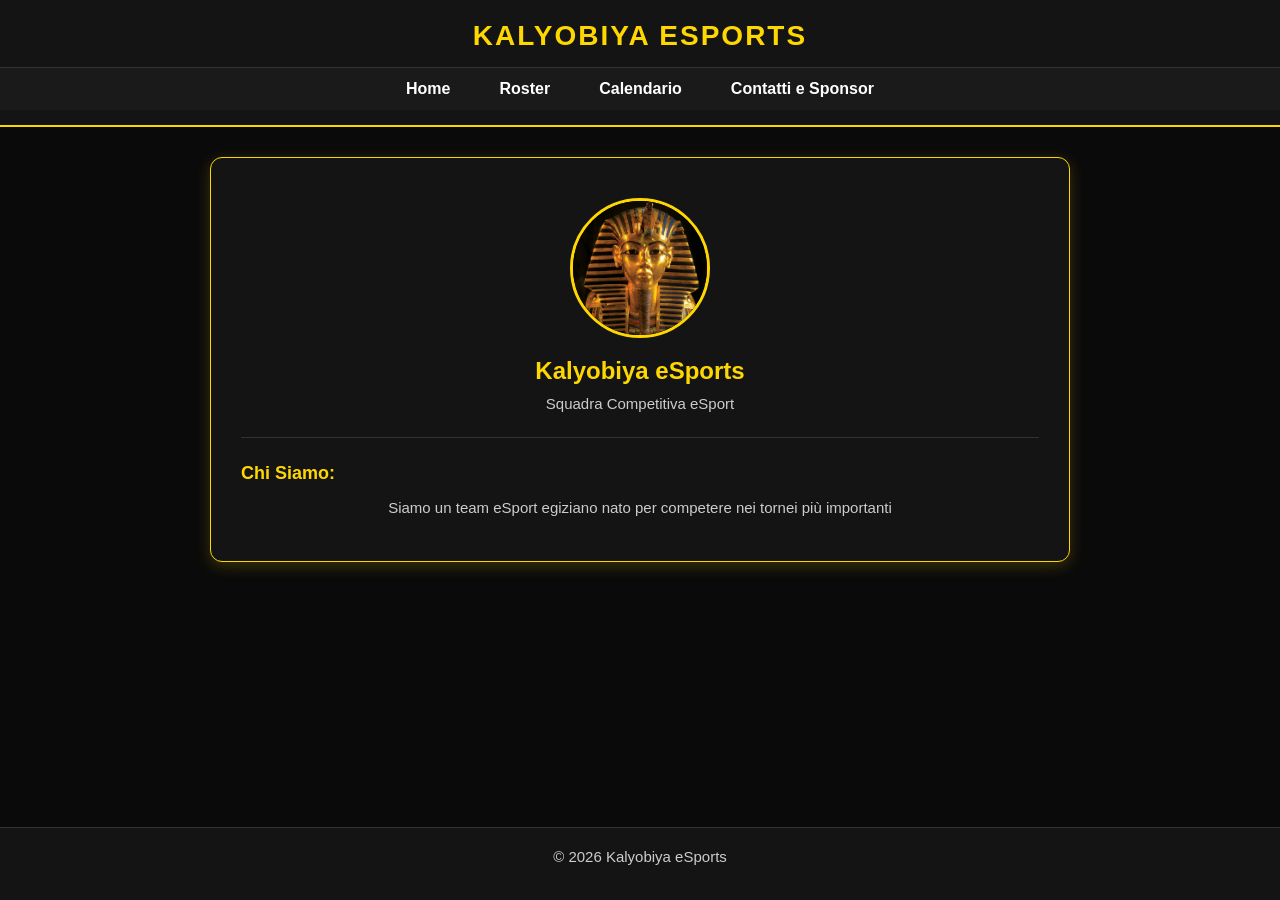
<file: index.html>
<!DOCTYPE html>
<html lang="it">
<head>
    <meta charset="UTF-8">
    <meta name="viewport" content="width=device-width, initial-scale=1.0">
    <title>Kalyobiya eSports - Home page</title>
    <link rel="stylesheet" href="css/style.css">
</head>
<body>
    <header>
        <h1>Kalyobiya eSports</h1>
        <nav>
            <ul>
                <li><a href="index.html">Home</a></li>
                <li><a href="roster.html">Roster</a></li>
                <li><a href="calendario.html">Calendario</a></li>
                <li><a href="contatti.html">Contatti e Sponsor</a></li>
            </ul>
        </nav>
    </header>

    <main>
        <section class="profile-card">
            <img src="img/01-king-tut.jpg" alt="logo Kalyobiya eSports" class="home-img">
            <h2>Kalyobiya eSports</h2>
            <p class="subtitle">Squadra Competitiva eSport</p> 
            <hr>
            <h4>Chi Siamo:</h4>
            <p class="subtitle">Siamo un team eSport egiziano nato per competere nei tornei più importanti</p>
        </section>
    </main>

    <footer>
        <p class="subtitle">&copy; 2026 Kalyobiya eSports</p>
    </footer>
</body>
</html>
</file>
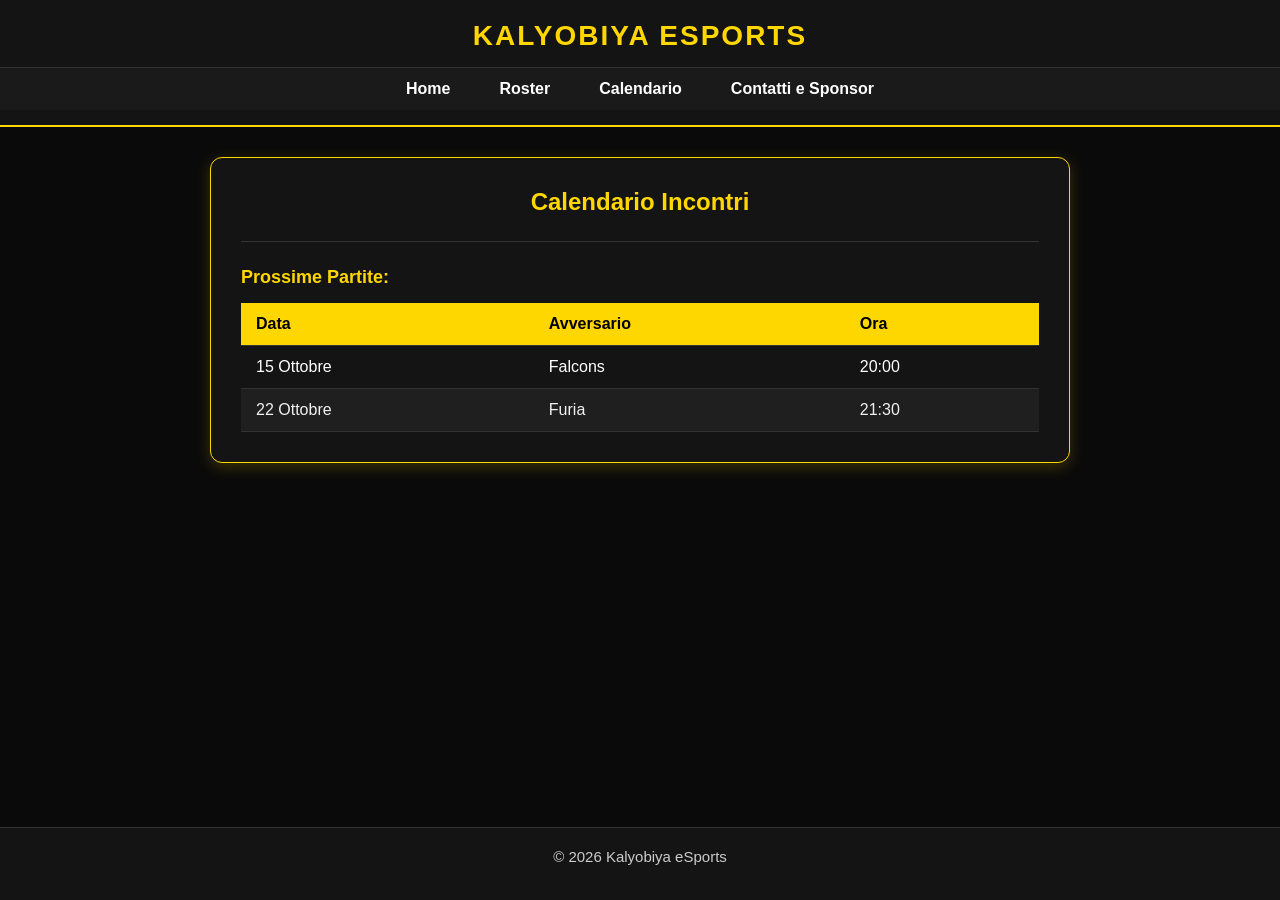
<file: calendario.html>
<!DOCTYPE html>
<html lang="it">
<head>
    <meta charset="UTF-8">
    <title>Kalyobiya eSports - Calendario</title>
    <link rel="stylesheet" href="css/style.css">
</head>
<body>
    <header>
        <h1>Kalyobiya eSports</h1>
        <nav>
            <ul>
                <li><a href="index.html">Home</a></li>
                <li><a href="roster.html">Roster</a></li>
                <li><a href="calendario.html">Calendario</a></li>
                <li><a href="contatti.html">Contatti e Sponsor</a></li>
            </ul>
        </nav>
    </header>

    <main>
        <section class="profile-card">
            <h2>Calendario Incontri</h2>
            <hr>
            <h4>Prossime Partite:</h4>
            <table>
                <thead>
                    <tr>
                        <th>Data</th>
                        <th>Avversario</th>
                        <th>Ora</th>
                    </tr>
                </thead>
                <tbody>
                    <tr>
                        <td>15 Ottobre</td>
                        <td>Falcons</td>
                        <td>20:00</td>
                    </tr>
                    <tr>
                        <td>22 Ottobre</td>
                        <td>Furia</td>
                        <td>21:30</td>
                    </tr>
                </tbody>
            </table>
        </section>
    </main>

    <footer>
        <p class="subtitle">&copy; 2026 Kalyobiya eSports</p>
    </footer>
</body>
</html>
</file>
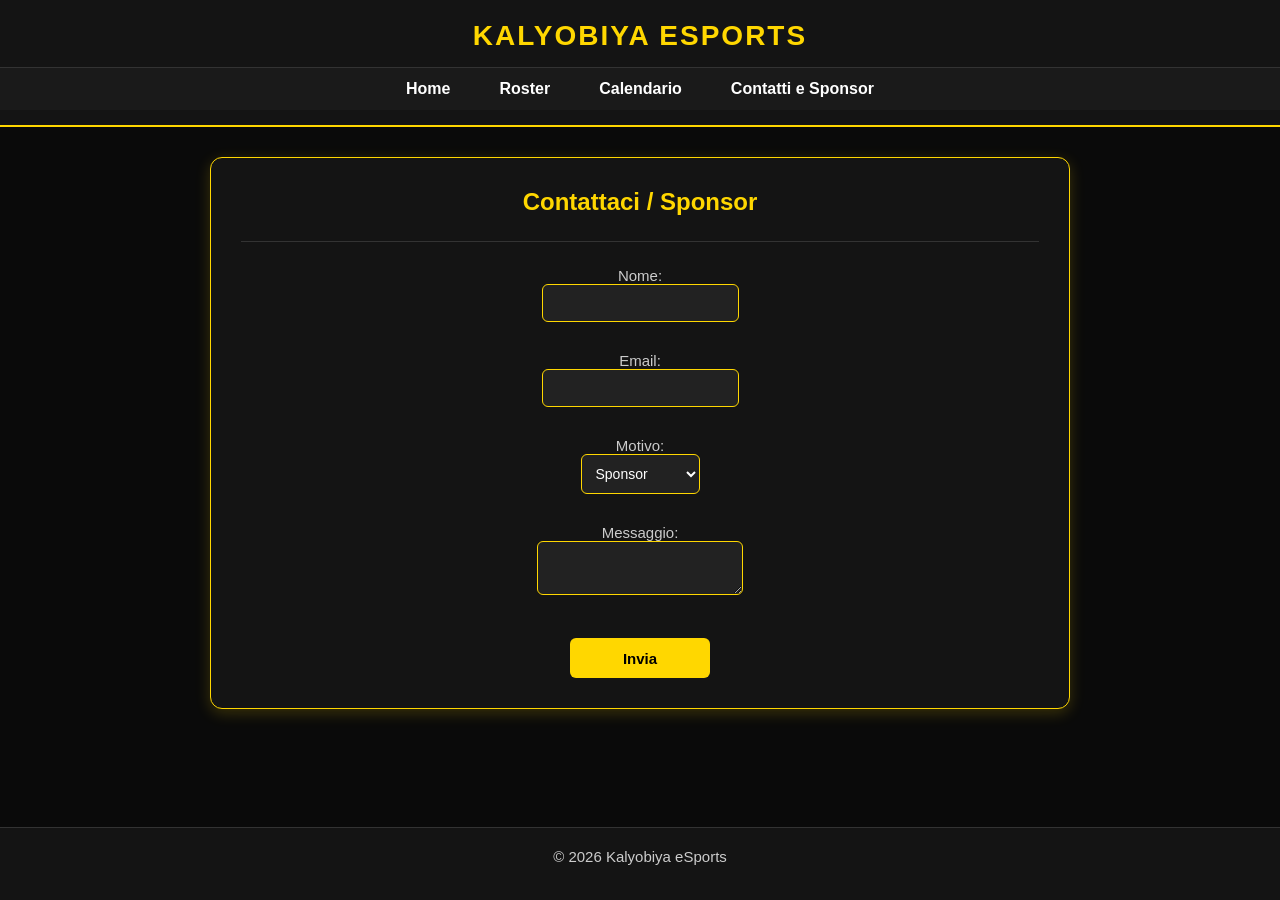
<file: contatti.html>
<!DOCTYPE html>
<html lang="it">
<head>
    <meta charset="UTF-8">
    <title>Kalyobiya eSports - Contatti</title>
    <link rel="stylesheet" href="css/style.css">
</head>
<body>
    <header>
        <h1>Kalyobiya eSports</h1>
        <nav>
            <ul>
                <li><a href="index.html">Home</a></li>
                <li><a href="roster.html">Roster</a></li>
                <li><a href="calendario.html">Calendario</a></li>
                <li><a href="contatti.html">Contatti e Sponsor</a></li>
            </ul>
        </nav>
    </header>

    <main>
        <section class="profile-card">
            <h2>Contattaci / Sponsor</h2>
            <hr>
            <form action="#" method="post">
                <p class="subtitle">
                    <label for="nome">Nome:</label><br>
                    <input type="text" id="nome" name="nome">
                </p>
                <p class="subtitle">
                    <label for="email">Email:</label><br>
                    <input type="email" id="email" name="email">
                </p>
                <p class="subtitle">
                    <label for="tipo">Motivo:</label><br>
                    <select id="tipo" name="tipo">
                        <option value="sponsor">Sponsor</option>
                        <option value="info">Informazioni</option>
                    </select>
                </p>
                <p class="subtitle">
                    <label for="messaggio">Messaggio:</label><br>
                    <textarea id="messaggio" name="messaggio"></textarea>
                </p>
                <button type="submit">Invia</button>
            </form>
        </section>
    </main>

    <footer>
        <p class="subtitle">&copy; 2026 Kalyobiya eSports</p>
    </footer>
</body>
</html>
</file>
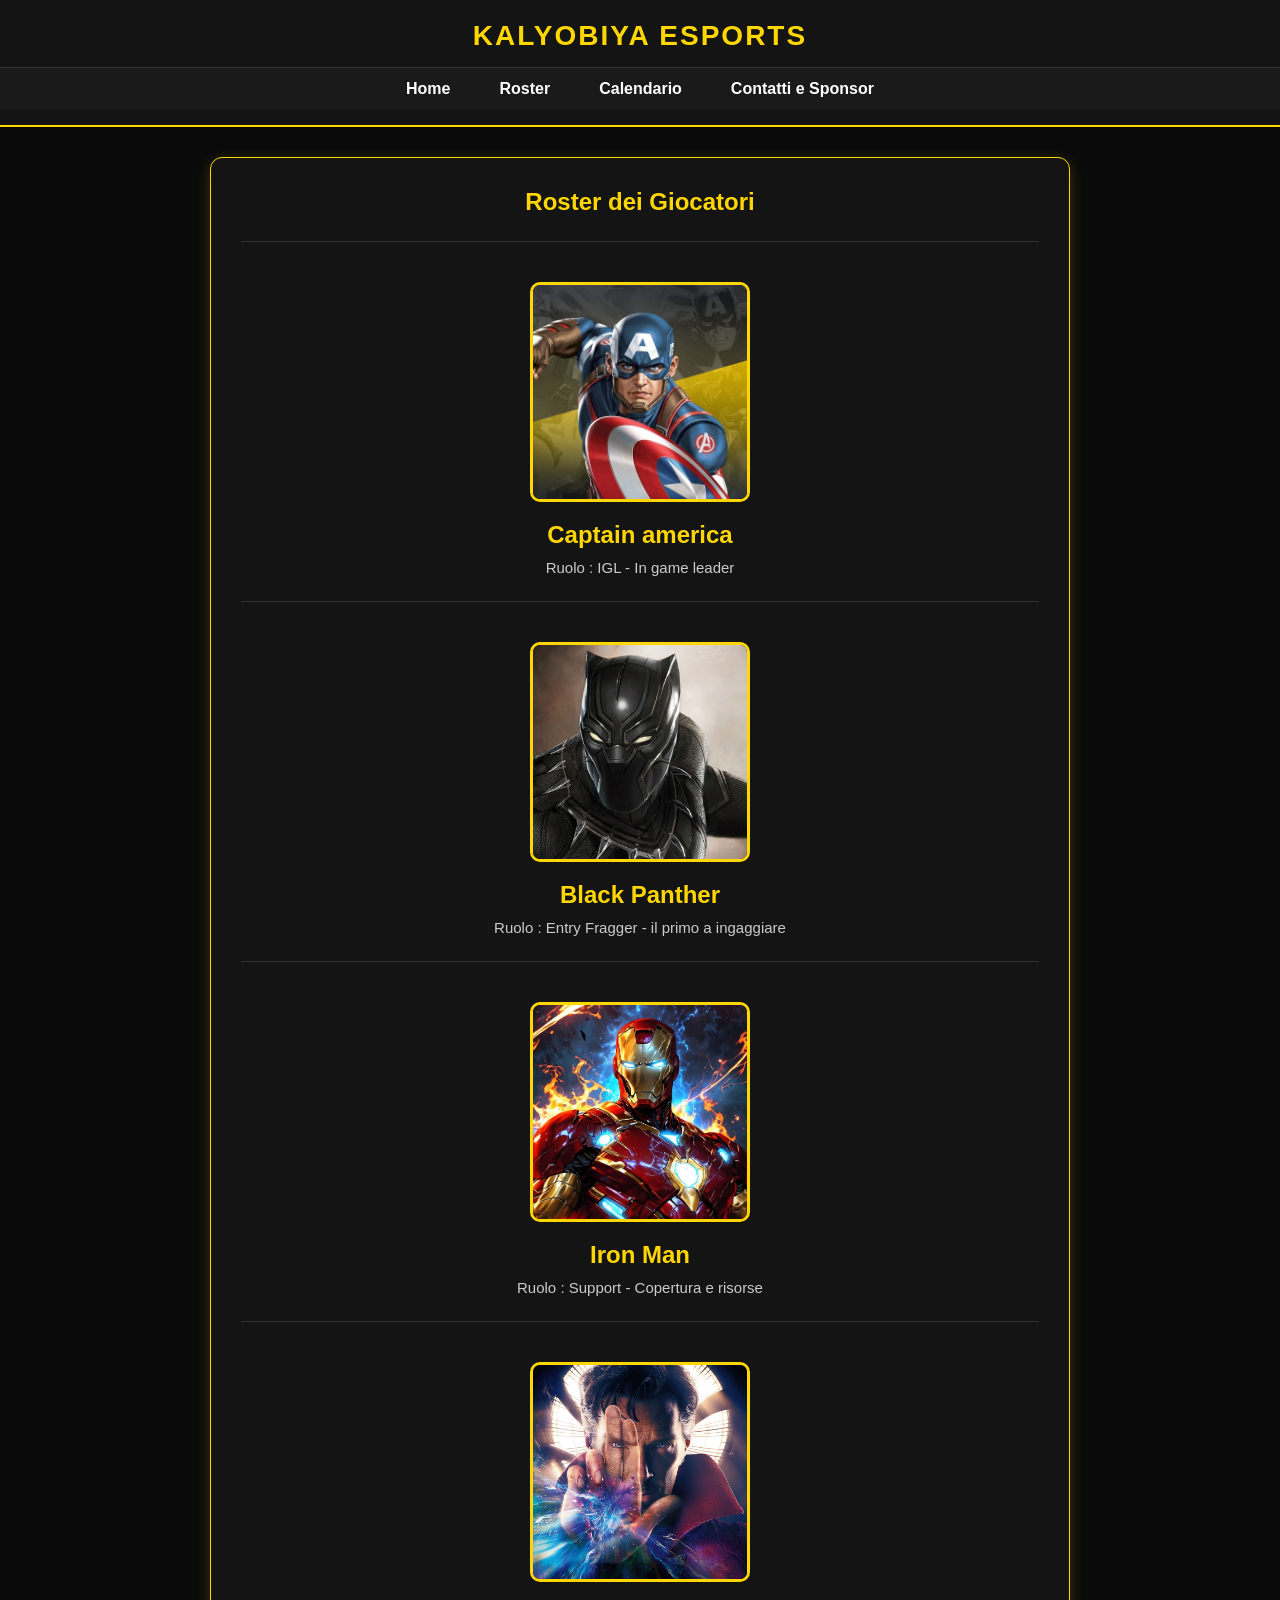
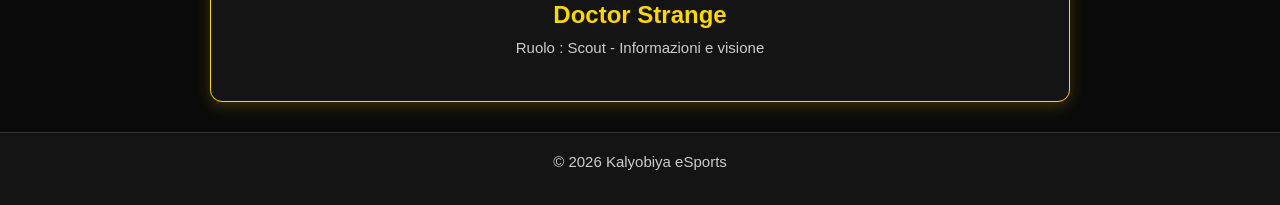
<file: roster.html>
<!DOCTYPE html>
<html lang="it">
<head>
    <meta charset="UTF-8">
    <meta name="viewport" content="width=device-width, initial-scale=1.0">
    <title>Kalyobiya eSports - Roster</title>
    <link rel="stylesheet" href="css/style.css">
</head>
<body>
    <header>
        <h1>Kalyobiya eSports</h1>
        <nav>
            <ul>
                <li><a href="index.html">Home</a></li>
                <li><a href="roster.html">Roster</a></li>
                <li><a href="calendario.html">Calendario</a></li>
                <li><a href="contatti.html">Contatti e Sponsor</a></li>
            </ul>
        </nav>
    </header>

    <main>
        <section class="profile-card">
            <h2>Roster dei Giocatori</h2>
            <hr>

            <img src="img/plyerOne.jpg" alt="Foto del primo Giocatore" class="profile-img">
            <h2>Captain america</h2>
            <p class="subtitle">Ruolo : IGL - In game leader</p>

            <hr>

            <img src="img/playerTwo.jpg" alt="Foto del secondo Giocatore" class="profile-img">
            <h2>Black Panther</h2>
            <p class="subtitle">Ruolo : Entry Fragger - il primo a ingaggiare</p>

            <hr>

            <img src="img/playerThree.jfif" alt="Foto del terzo Giocatore" class="profile-img">
            <h2>Iron Man</h2>
            <p class="subtitle">Ruolo : Support - Copertura e risorse</p>

            <hr>

            <img src="img/PlayerFour.jpg" alt="Foto del quarto Giocatore" class="profile-img">
            <h2>Doctor Strange</h2>
            <p class="subtitle">Ruolo : Scout - Informazioni e visione</p>
        </section>
    </main>

    <footer>
        <p class="subtitle">&copy; 2026 Kalyobiya eSports</p>
    </footer>
</body>
</html>
</file>
<file: css/style.css>
* {
    margin: 0;
    padding: 0;
    box-sizing: border-box;
}

body {
    font-family: Arial, Helvetica, sans-serif;
    background-color: #0a0a0a;
    color: #f1f1f1;
    display: flex;
    flex-direction: column;
    align-items: center;
    min-height: 100vh;
}

header {
    width: 100%;
    background-color: #141414;
    border-bottom: 2px solid gold;
    text-align: center;
    padding: 20px 0 15px 0;
}

header h1 {
    color: gold;
    font-size: 28px;
    letter-spacing: 2px;
    margin-bottom: 15px;
    text-transform: uppercase;
}

nav {
    width: 100%;
    background-color: #1a1a1a;
    padding: 12px 0;
    border-top: 1px solid #333;
}

nav ul {
    list-style: none;
    display: flex;
    justify-content: center;
    gap: 25px;
    padding: 0;
    margin: 0;
}

nav a {
    color: #ffffff;
    text-decoration: none;
    font-weight: bold;
    font-size: 16px;
    padding: 6px 12px;
    border-radius: 4px;
    transition: 0.2s ease;
}

nav a:hover {
    color: gold;
    background-color: #262626;
}

main {
    width: 100%;
    max-width: 900px;
    padding: 30px 20px;
    display: flex;
    justify-content: center;
}

.profile-card {
    background-color: #141414;
    width: 100%;
    border: 1px solid gold;
    box-shadow: 0 4px 15px rgba(255, 215, 0, 0.2);
    padding: 30px;
    text-align: center;
    border-radius: 12px;
}

.profile-card h2 {
    color: gold;
    font-size: 24px;
    margin-bottom: 10px;
}

.subtitle {
    color: #cccccc;
    font-size: 15px;
    margin-bottom: 15px;
}

hr {
    border: 0;
    border-top: 1px solid #333;
    margin: 25px 0;
}

h4 {
    text-align: left;
    color: gold;
    font-size: 18px;
    margin-bottom: 15px;
}

.home-img {
    width: 140px;
    height: 140px;
    object-fit: cover;
    border-radius: 50%;
    border: 3px solid gold;
    margin: 10px 0 15px 0;
}

.profile-img {
    width: 220px;
    height: 220px;
    object-fit: cover;
    border-radius: 10px;
    border: 3px solid gold;
    margin: 15px 0;
}

table {
    width: 100%;
    margin-top: 15px;
    text-align: left;
    border-collapse: collapse;
}

thead {
    background-color: gold;
    color: #000000;
}

th, td {
    padding: 12px 15px;
    border-bottom: 1px solid #333;
}

tbody tr:nth-child(even) {
    background-color: #1f1f1f;
}

tbody tr:nth-child(odd) {
    color: #ffffff;
}

tbody tr:hover {
    background-color: #e63946;
    color: #ffffff;
    cursor: pointer;
}

form {
    display: flex;
    flex-direction: column;
    align-items: center;
    gap: 15px;
}

input, select, textarea {
    width: 100%;
    max-width: 400px;
    padding: 10px;
    border-radius: 6px;
    border: 1px solid gold;
    background-color: #222;
    color: #ffffff;
    font-size: 14px;
}

button {
    width: 140px;
    height: 40px;
    background-color: gold;
    color: #000000;
    font-weight: bold;
    font-size: 15px;
    margin-top: 10px;
    border-radius: 6px;
    border: 0;
    cursor: pointer;
    transition: 0.2s ease;
}

button:hover {
    background-color: #e63946;
    color: #ffffff;
}

footer {
    width: 100%;
    text-align: center;
    padding: 20px 0;
    margin-top: auto;
    background-color: #141414;
    border-top: 1px solid #333;
}
</file>
